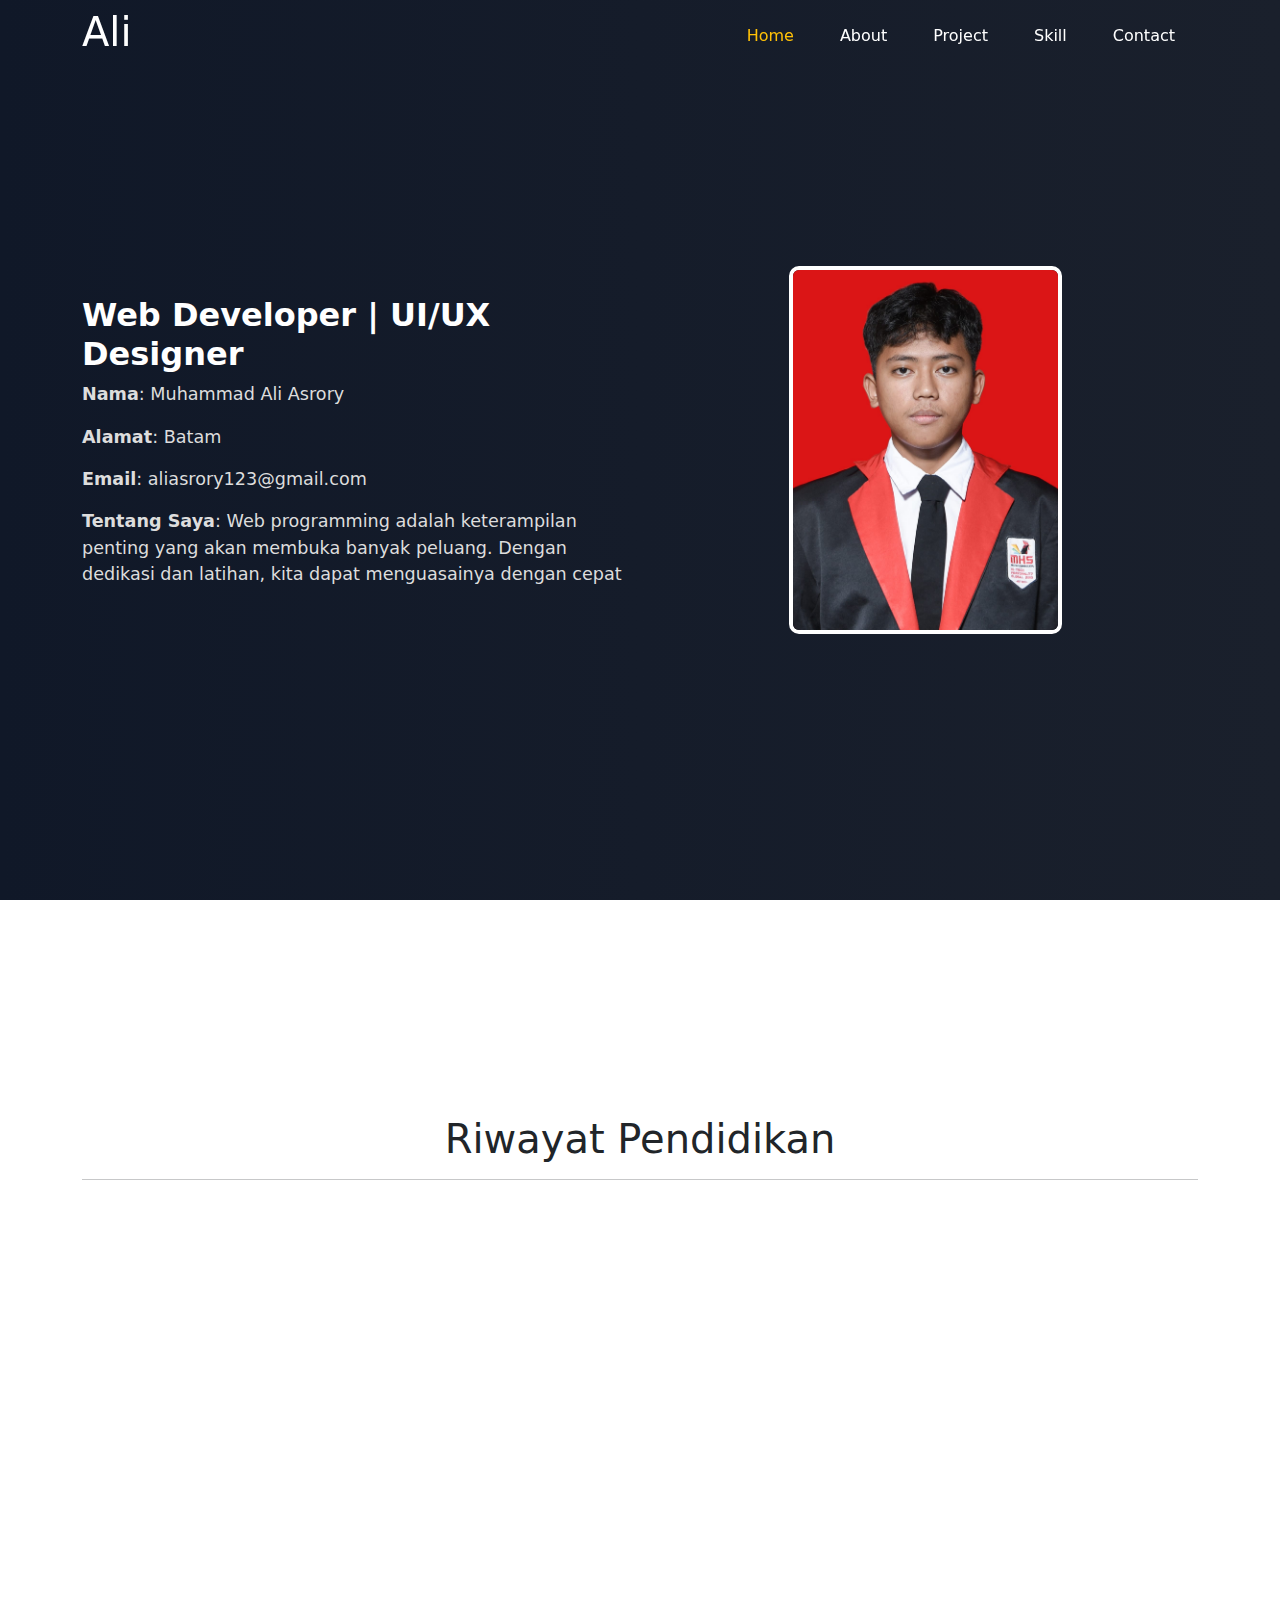
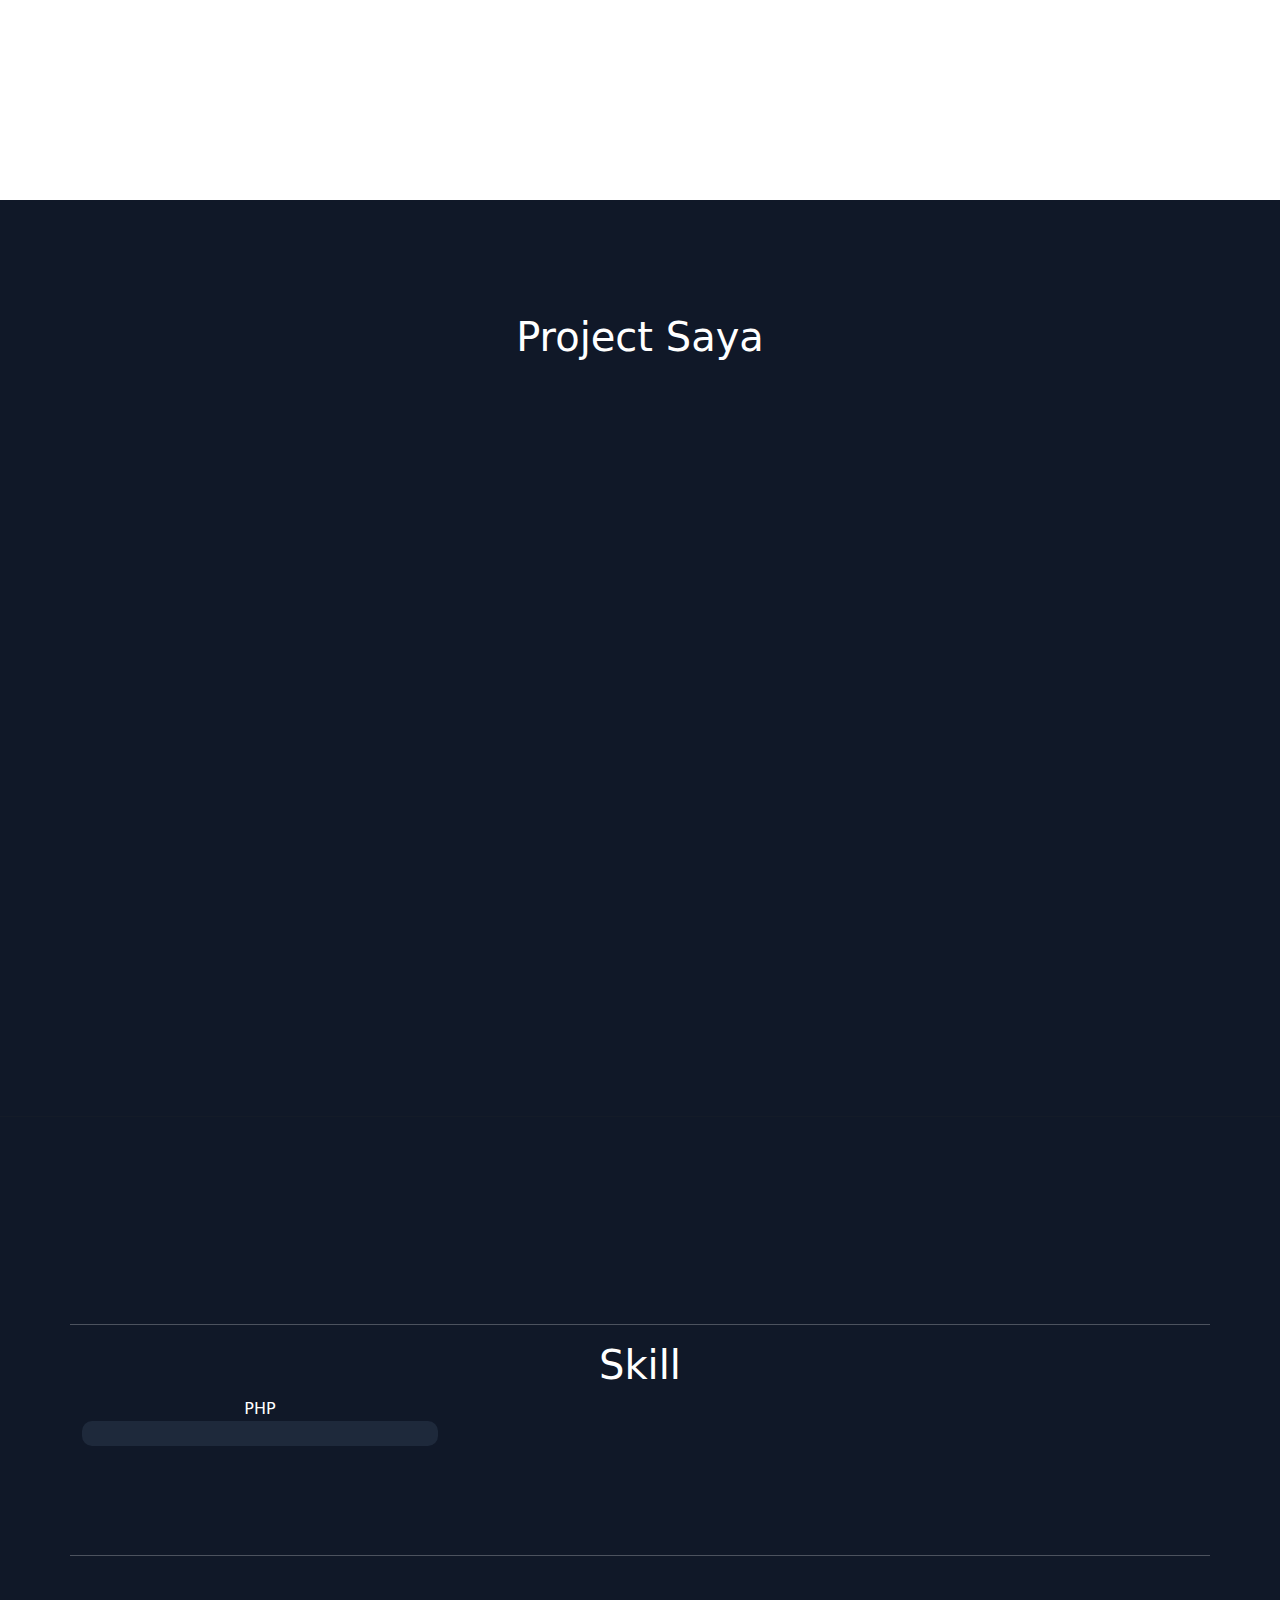
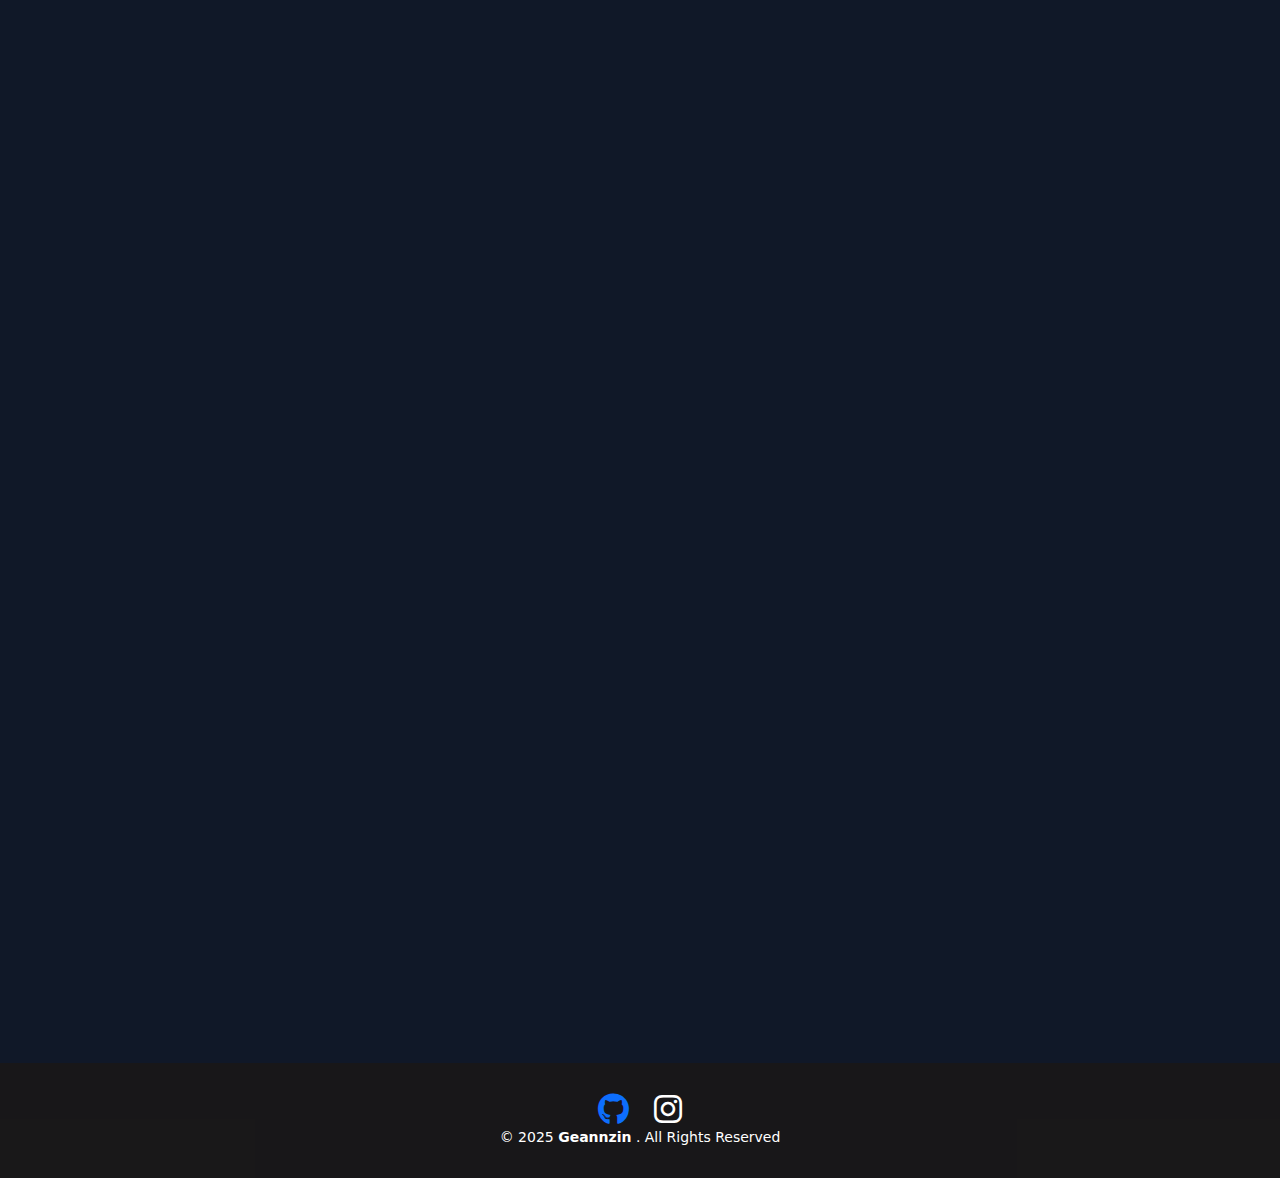
<file: index.html>
<!DOCTYPE html>
<html lang="en">

<head>
    <meta charset="UTF-8">
    <meta name="viewport" content="width=device-width, initial-scale=1.0">
    <title>Portfolio | Ali</title>
    <link rel="stylesheet" href="bootstrap-5.0.2-dist/css/bootstrap.min.css">
    <link rel="stylesheet" href="https://cdnjs.cloudflare.com/ajax/libs/font-awesome/6.4.2/css/all.min.css">
    <script src="https://code.jquery.com/jquery-3.6.4.min.js"></script>
    <link rel="stylesheet" href="style.css">
</head>
      
<body>
<div class="dashboard">
        <header id="header" class="fixed-top d-flex align-items-center header-transparent header-scrolled">
            <nav class="navbar navbar-expand-sm">
                <div class="container-fluid container-xl d-flex align-items-center justify-content-between">
                    <div class="logo me-auto">
                        <h1><a href="#" style="text-decoration: none;color:white;">Ali</a></h1>
                    </div>
                    <div class="menu-icon" onclick="toggle()">
                        <div class="bar"></div>
                        <div class="bar"></div>
                        <div class="bar"></div>
                        <div class="bar"></div>
                    </div>
                    <ul class="navbar-nav" id="navbar-links">
                        <li class="nav-item">
                            <a href="#home" class="nav-link active">Home</a>
                        </li>
                        <li class="nav-item">
                            <a href="#about" class="nav-link">About</a>
                        </li>
                        <li class="nav-item">
                            <a href="#project" class="nav-link">Project</a>
                        </li>
                        <li class="nav-item">
                            <a href="#skill" class="nav-link">Skill</a>
                        </li>
                        <li class="nav-item">
                            <a href="#contact" class="nav-link">Contact</a>
                        </li>
                    </ul>
                </div>
            </nav>
        </header>
    </div>
 
<main id="main">


<section id="home">
    <div class="container">
        <div class="row align-items-center">
            <div class="col-md-6 order-md-last order-first text-center">
                <img  src="image/me.jpg" alt="Foto Profil" class="meimage img-fluid" width="50%">
            </div>

            <div class="col-md-6 text-white text-start">
                <h1>Web Developer | UI/UX Designer</h1>
                <p><strong>Nama</strong>: Muhammad Ali Asrory</p>
                <p><strong>Alamat</strong>: Batam</p>
                <p><strong>Email</strong>: aliasrory123@gmail.com</p>
                <p><strong>Tentang Saya</strong>: Web programming adalah keterampilan penting yang akan membuka banyak peluang. Dengan dedikasi dan latihan, kita dapat menguasainya dengan cepat</p>
            </div>
        </div>
    </div>
</section>

<section id="about">
    <hr>
    <div class="container">
        <h1>Riwayat Pendidikan</h1>
        <hr>
        
        <div class="row">
            <div class="card col-sm-12 col-md-12 col-lg-6" style="border:none;">
                <img style="margin:20px; width: auto; height: 90%; border-radius: 10px;" src="image/skul.jpg" alt="Multistudi Highschool Image">
                SMK MULTISTUDI HIGHSCHOOL BATAM
                <p>2021-2024</p>
            </div>
        
            <div class="card col-sm-12 col-md-12 col-lg-6" style="border:none;">
                <img style="margin:20px; width: auto; height: 90%; border-radius: 10px;" src="image/PoliteknikImage.jpeg" alt="Politeknik Batam Image">
                POLITEKNIK NEGERI BATAM
                <p>2024 - Sekarang</p>
            </div>
        </div>
    </div>
</section>

<section id="project">
    <div class="container text-white">
        <div class="row justify-content-center">
            <div class="col-12 mb-4">
                <h1>Project Saya</h1>
            </div>

            <div class="col-lg-8">
                <div class="project-card">
                    <a href="https://pbl.polibatam.ac.id/pamerin/detail.php?title=aplikasi-pencatatan-stok-bahan-baku-berbasis-web&id=MjU1NA==&ta=NQ==&id_tim=MzMxNg==" target="_blank"><img src="image/project1.png" alt="Project Image" class="project-image"></a>
                    <div class="project-description">
                        <h4>Website Pengelolaan Stok Bahan Baku</h4>
                        <p>"Aplikasi Pencatatan Stok Bahan Baku Berbasis Web adalah solusi digital yang dirancang untuk membantu bisnis dalam mengelola persediaan bahan baku secara efisien dan terorganisir. Aplikasi ini memungkinkan pengguna untuk mencatat, memantau, dan mengelola stok bahan baku dari mana saja dengan akses internet."</p>
                        <button onclick="window.open('https://github.com/Geannnnn/PBL-105/tree/main/PBL105')" >Source Code</button>
                    </div>
                </div>
            </div>
        </div>
    </div>
</section>

<hr>
<section id="skill">
    <div class="container">
        <div class="row text-center text-white">
            <hr>
            <h1>Skill</h1>
            <div class="skill col-lg-4 col-md-6 col-sm-12">
                <div class="skill">
                    <div class="skill-title">PHP</div>
                    <div class="progress-bar">
                        <div class="progress PHP" style="--final-width: 83%;">
                            <span>83%</span>
                        </div>
                    </div>
                </div>
            </div>
            <div class="skill col-lg-4 col-md-6 col-sm-12">
                <div class="skill">
                    <div class="skill-title">CSS</div>
                    <div class="progress-bar">
                        <div class="progress css" style="--final-width: 81%;">
                            <span>81%</span>
                        </div>
                    </div>
                </div>
            </div>
            <div class="col-lg-4 col-md-6 col-sm-12">
                <div class="skill">
                    <div class="skill-title">HTML</div>
                    <div class="progress-bar">
                        <div class="progress html" style="--final-width: 90%;">
                            <span>90%</span>
                        </div>
                    </div>
                </div>
            </div>
            <div class="col-lg-4 col-md-6 col-sm-12">
                <div class="skill">
                    <div class="skill-title">Github</div>
                    <div class="progress-bar">
                        <div class="progress js" style="--final-width: 87%;">
                            <span>87%</span>
                        </div>
                    </div>
                </div>
            </div>
            <div class="col-lg-4 col-md-6 col-sm-12">
                <div class="skill">
                    <div class="skill-title">Python</div>
                    <div class="progress-bar">
                        <div class="progress js" style="--final-width: 68%;">
                            <span>68%</span>
                        </div>
                    </div>
                </div>
            </div>
            <div class="col-lg-4 col-md-6 col-sm-12">
                <div class="skill">
                    <div class="skill-title">Javascript</div>
                    <div class="progress-bar">
                        <div class="progress html" style="--final-width: 72%;">
                            <span>72%</span>
                        </div>
                    </div>
                </div>
            </div>
            <hr>
        </div>
    </div>
</section>
<section id="contact">
    <div class="container">
        <div class="row text-center">
                        
            <hr>
            <div class="col-12 text-center contact-content">
                <h3>Send me an Email</h3>
                <div class="form-floating">
                    <input type="email" class="form-control" placeholder="Your Email" id="email">
                    <label for="email">Your Email</label>
                </div>
                <div class="form-floating">
                    <input type="textarea" class="form-control"  placeholder="Your Message" id="message">
                    <label for="message">Your Message</label>
                </div>
            </div>
                <div class="col-3 text-start">
                    <button>Send Email</button>
                </div>
        </div>
    </div>
</section>

<footer id="footer">
    <a name="github1" href="https://github.com/Geannnnn"><i class="fa-brands fa-github"></i></a>
    <a style="color: inherit;" href="https://www.instagram.com/m.alias21/"><i class="fa-brands fa-instagram"></i></a>
    <div class="copyright">
        © 2025
        <strong>Geannzin</strong>
        . All Rights Reserved
    </div>
</footer>

</main>
<script src="script.js"></script>
<script src="bootstrap-5.0.2-dist/js/bootstrap.bundle.min.js"></script>

</body>
</file>
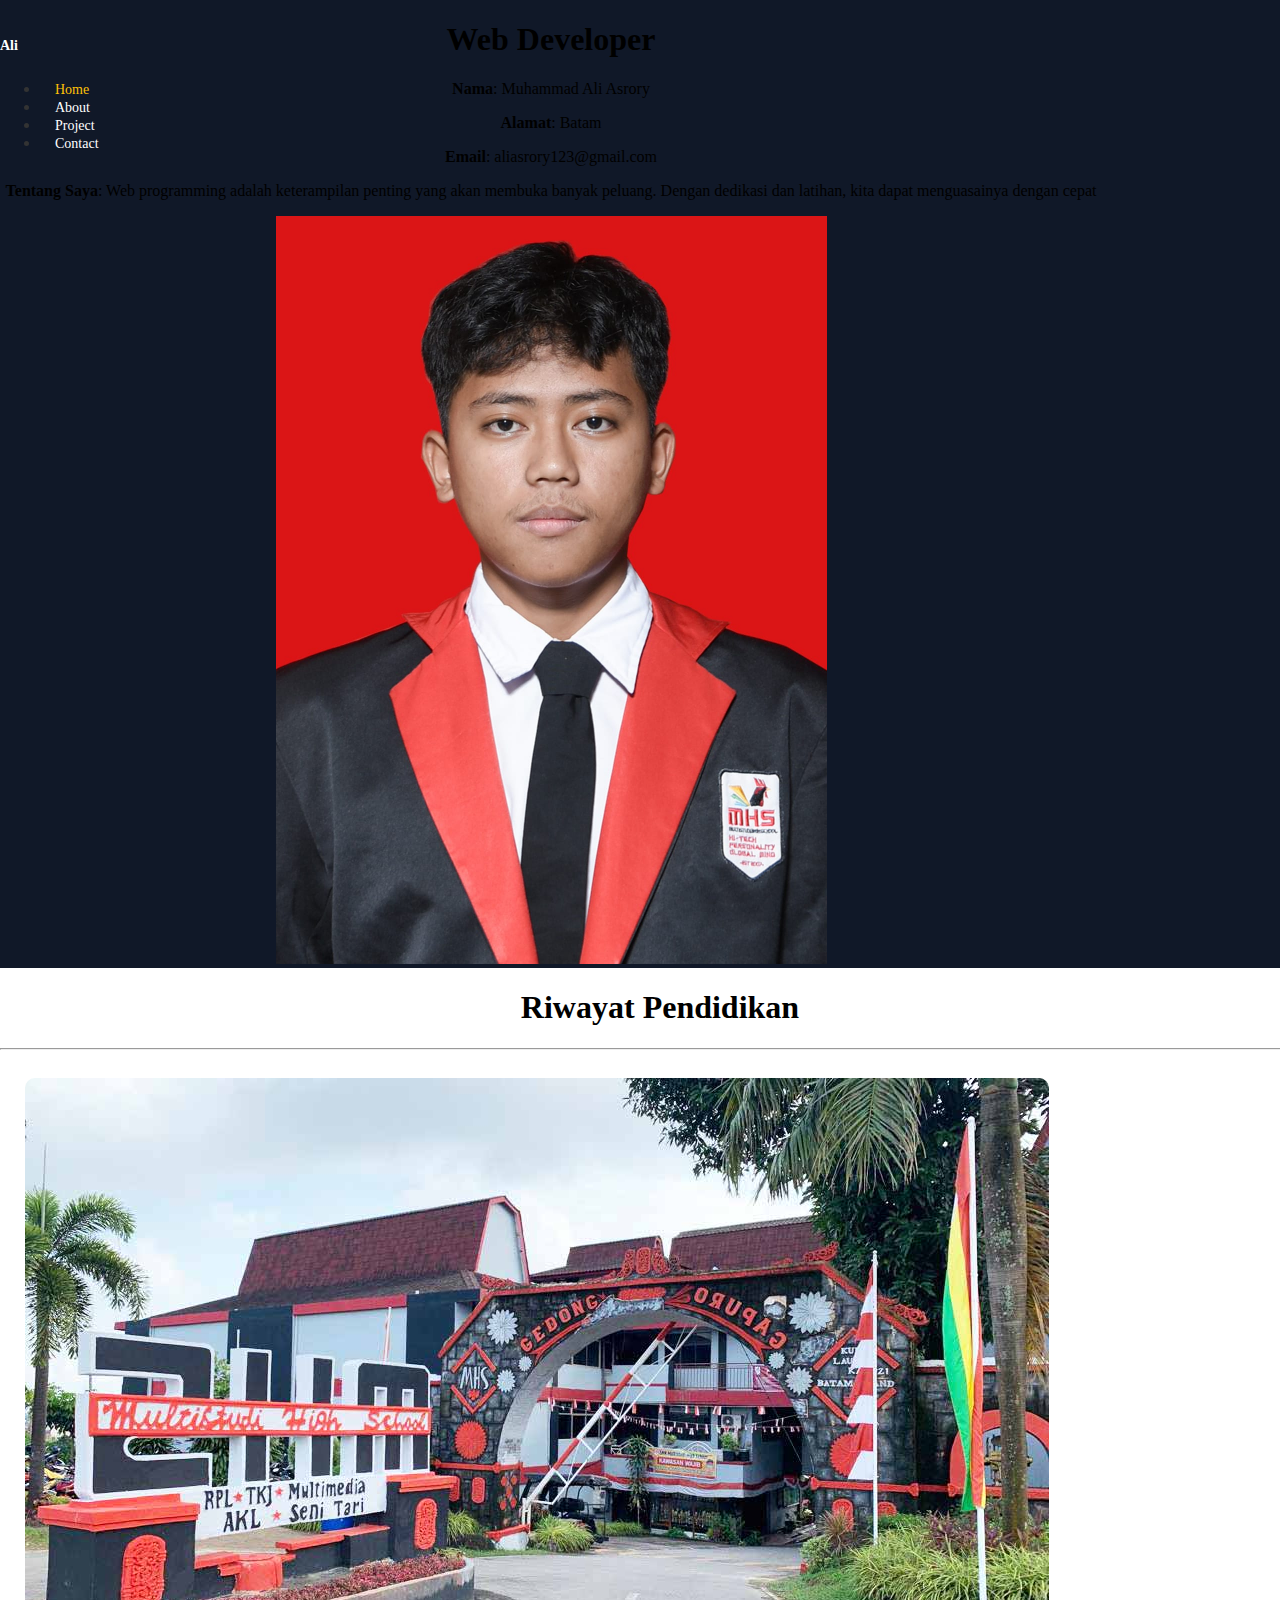
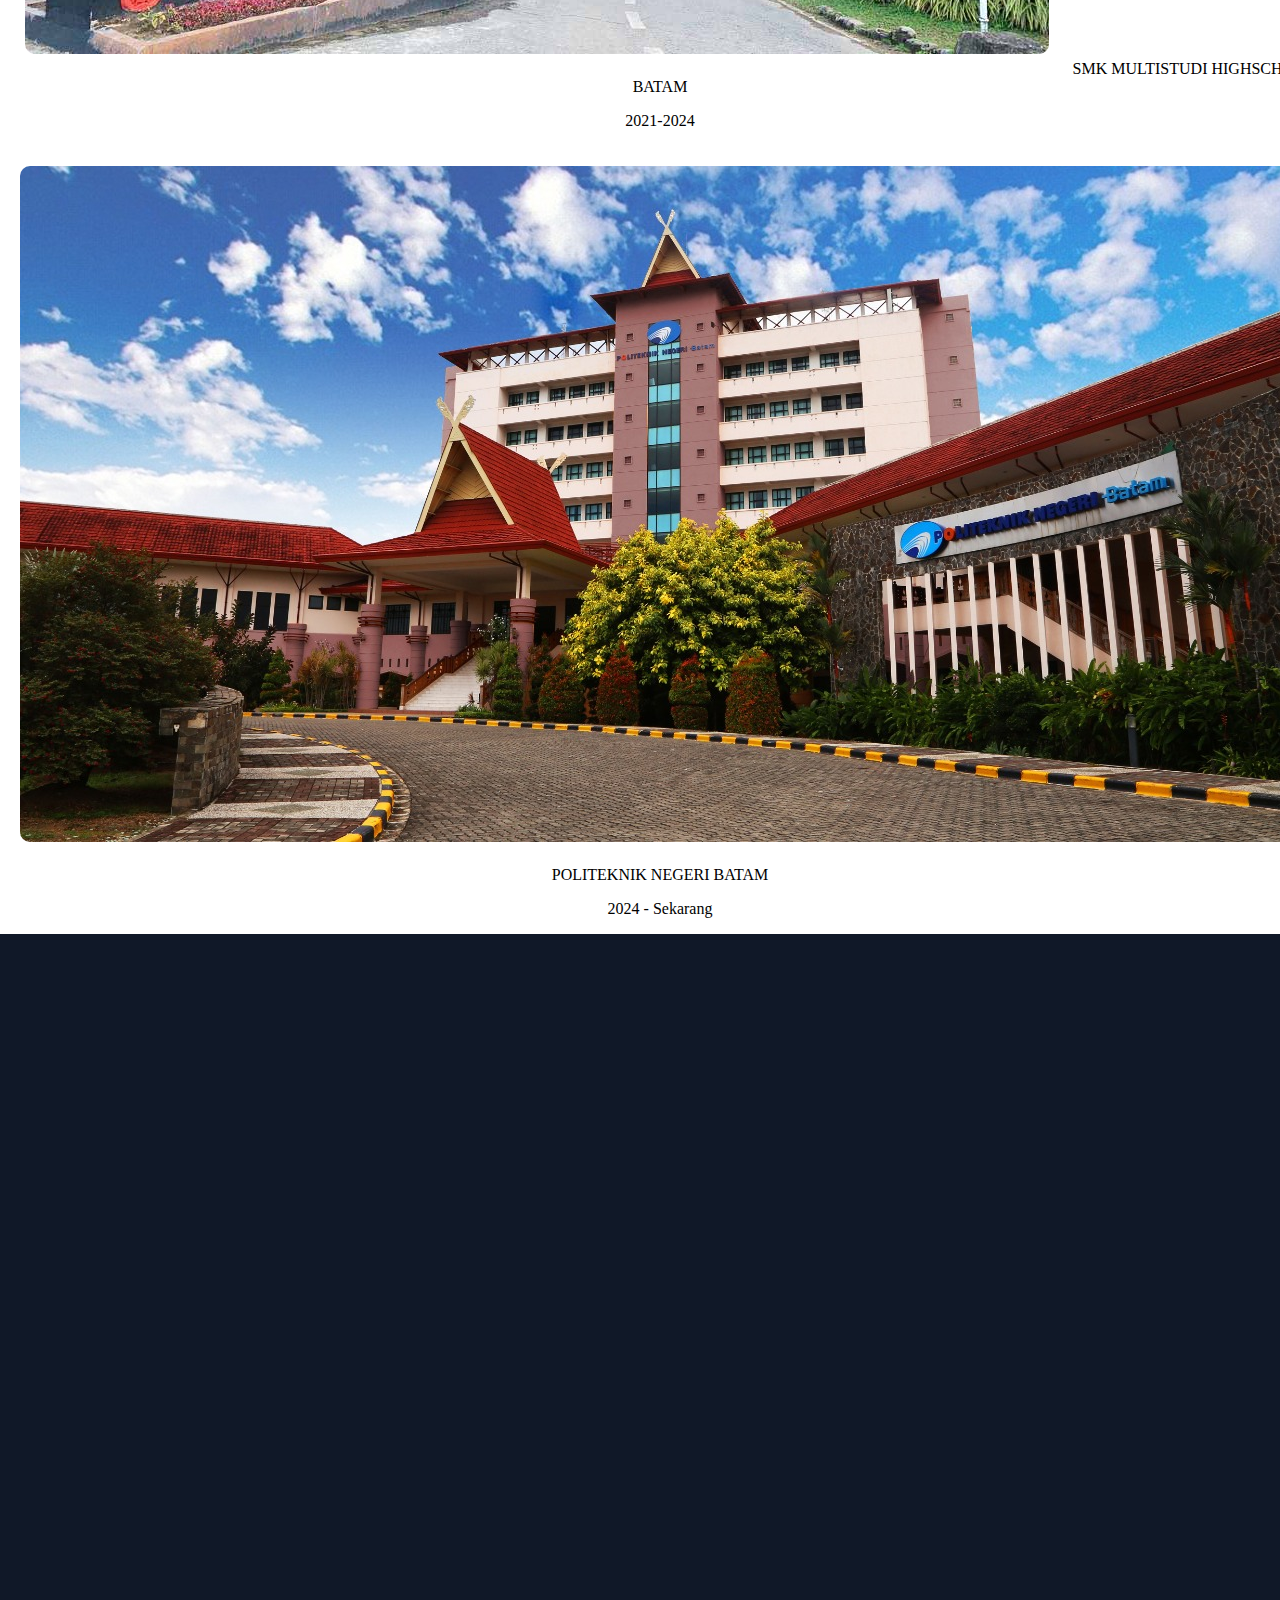
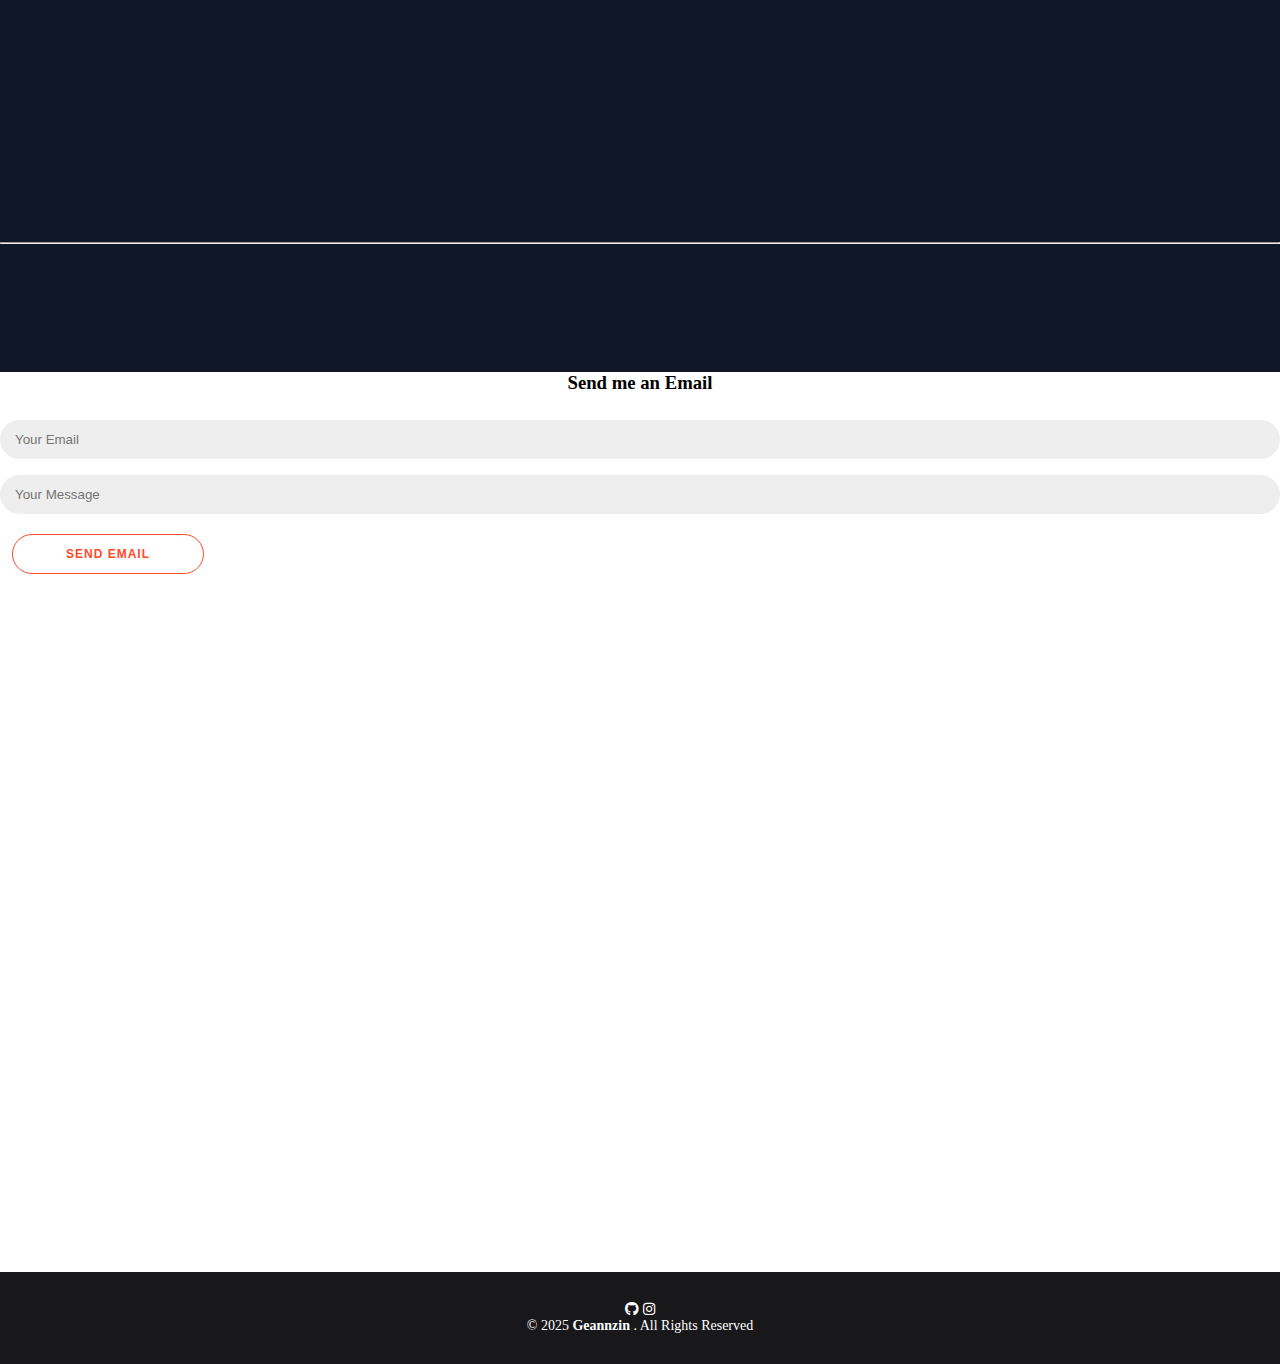
<file: index - Copy.html>
<!DOCTYPE html>
<html lang="en">

<head>
    <meta charset="UTF-8">
    <meta name="viewport" content="width=device-width, initial-scale=1.0">
    <title>Portfolio | Ali</title>
    <link href="https://cdn.jsdelivr.net/npm/bootstrap@5.0.2/dist/css/bootstrap.min.css" rel="stylesheet" integrity="sha384-EVSTQN3/azprG1Anm3QDgpJLIm9Nao0Yz1ztcQTwFspd3yD65VohhpuuCOmLASjC" crossorigin="anonymous">
    <link rel="stylesheet" href="https://cdnjs.cloudflare.com/ajax/libs/font-awesome/6.4.2/css/all.min.css">
    <script src="https://code.jquery.com/jquery-3.6.4.min.js"></script>
</head>
      
    
    <style>

    body {
        margin: 0;
        padding: 0;
        background-color: #101828;

    }

    *, ::after, ::before {
        box-sizing: border-box;
    }

    nav.sticky {
        padding: 15px 20px;
        background-color: rgba(26, 24, 22, 0.85);
    }

    #home{
        min-height: 100vh;
        display: flex;
        align-items: center;
        position: relative;
        text-align: center;
    }

    #about {
        min-height: 100vh;
        display: flex;
        background-color: #ffffff;
        align-items: center;
        position: relative;
        text-align: center;
    }

    #project{
        min-height: 100vh;
        display: flex;
        align-items: center;
        position: relative;
        text-align: center;
    }
    
    

    #footer {
        background-color: rgba(26, 24, 22, 0.85);
        color: #fff;
        font-size: 14px;
        text-align: center;
        padding: 30px 0;
    }

    #contact .container {
        margin-top: 5%;
    }
    .contact .info-wrap {
        box-shadow: 0px 2px 15px rgba(0, 0, 0, 0.1);
        padding: 30px;
        border-radius: 20px;
        margin-bottom: 20px;
    }

    .navbar {
        position: absolute;
        top: 0;
        left: 0;
        width: 100%;
        background-color: transparent;
        z-index: 1000;
    }


    .navbar {
        position: absolute;
        top: 0;
        left: 0;
        width: 100%;
        background-color: transparent;
        z-index: 1000;
        color: #333;
    }

    .navbar-nav .nav-link {
        color: white;
        margin: 0 15px;
        transition: color 0.3s;
    }


    .btn-outline-warning {
        border-color: #ffc107;
        border-radius: 20px;
        margin: 0 0 0 20px;
        padding: 10px 60px;
        font-size: 13px;
        font-weight: 500;
        letter-spacing: 1px;
        transition: 0.3s;
        white-space: nowrap;
        transition: all 0.2s;
    }

    .btn-outline-warning:hover {
        background-color: #ffc107;
        border-color: #ffc107;
        cursor: pointer;
        color: #fff!important;
    }
    
    .navbar-nav a:hover,
    .navbar-nav a.active
    {
        color: #ffc107;
    }


    .menu-icon {
    display: none;
    flex-direction: column;
    cursor: pointer;
    }

    .bar {
        height: 3px;
        width: 25px;
        background-color: white;
        margin: 5px 0px;
    }
    .bar:nth-child(4) {
        display: none;
    }

    

    section #home,#about,#service {
        min-height: 100vh;
    }


    @media (max-width: 767px) {
    .navbar-nav {
        display: none;
        flex-direction: column;
        width: 100%;
        position: absolute;
        top: 68px;
        left: 0px;
        right: 0px;
        background-color: rgba(26, 24, 22, 0.3);
        padding: 10px 0;
        text-align: center;
        z-index: 1000;
    }

    .navbar-nav.show {
        display: flex;
        flex-direction: column;
    }

    .menu-icon {
        display: flex;
    }

    .navbar-nav .navbar-item {
        margin: 10px 0;
    }

    .nav-items {
        display: flex;
        flex-direction: column;
        align-items: center;
        margin-top: 10px;
    }

    img {
        width: 100vw;
        height: auto;
    }
    
    #footer {
        padding-top: 0px;
        padding-bottom: 0px;
    }
}

    </style>

<body>
<div class="dashboard">
        <header id="header" class="fixed-top d-flex align-items-center header-transparent header-scrolled">
            <nav class="navbar navbar-expand-sm">
                <div class="container-fluid container-xl d-flex align-items-center justify-content-between">
                    <div class="logo me-auto">
                        <h1><a href="#" style="text-decoration: none;color:white;">Ali</a></h1>
                    </div>
                    <div class="menu-icon" onclick="toggle()">
                        <div class="bar"></div>
                        <div class="bar"></div>
                        <div class="bar"></div>
                        <div class="bar"></div>
                    </div>
                    <ul class="navbar-nav" id="navbar-links">
                        <li class="nav-item">
                            <a href="#home" class="nav-link active">Home</a>
                        </li>
                        <li class="nav-item">
                            <a href="#about" class="nav-link">About</a>
                        </li>
                        <li class="nav-item">
                            <a href="#project" class="nav-link">Project</a>
                        </li>
                        <li class="nav-item">
                            <a href="#contact" class="nav-link">Contact</a>
                        </li>
                    </ul>
                </div>
            </nav>
        </header>
    </div>
 
<main id="main">


<section id="home">
    <div class="container">
        <div class="row">
            <div class="col-6 text-white text-start">
                <h1>Web Developer</h1>
                <p><strong>Nama</strong>: Muhammad Ali Asrory</p>
                <p><strong>Alamat</strong>: Batam</p>
                <p><strong>Email</strong>: aliasrory123@gmail.com</p>
                <p><strong>Tentang Saya</strong>: Web programming adalah keterampilan penting yang akan membuka banyak peluang. Dengan dedikasi dan latihan, kita dapat menguasainya dengan cepat</p>
            </div>
            <div class="col-6">
                <img src="image/me.jpg" alt="" width="50%" height="auto">
            </div>
        </div>
    </div>
</section>

<section id="about">
    <div class="container">
        <h1>Riwayat Pendidikan</h1>
        <hr>
        <style>
            .card {
                transition: transform 0.3s ease, box-shadow 0.3s ease;
            }
        
            .card:hover {
                transform: scale(1.05); /* Membesarkan sedikit saat hover */
                box-shadow: 0 4px 10px rgba(0, 0, 0, 0.2); /* Efek bayangan */
            }
        </style>
        <div class="row">
            <div class="card col-6" style="border:none;">
                <img style="margin:20px; height: 90%; border-radius: 10px;" src="image/skul.jpg" alt="Multistudi Highschool Image">
                SMK MULTISTUDI HIGHSCHOOL BATAM
                <p>2021-2024</p>
            </div>
        
            <div class="card col-6" style="border:none;">
                <img style="margin:20px; height: 90%; border-radius: 10px;" src="image/PoliteknikImage.jpeg" alt="Politeknik Batam Image">
                POLITEKNIK NEGERI BATAM
                <p>2024 - Sekarang</p>
            </div>
        </div>
    </div>
</section>

<section id="project">
    <div class="container">
        
    </div>
</section>

<hr>
<section id="contact" style="height:100vh; background-color:white;">
    <div class="container">
        <div class="row">
            
            <div class="col-12" style="text-align: center; margin-top: 10%;">
                <h3>Send me an Email</h3>
                <input type="text" placeholder="Your Email">
                <input type="textarea" placeholder="Your Message">
            </div>
                <button style="width: 15%; margin: 12px;">Send Email</button>

        </div>
    </div>
</section>
<footer id="footer">
    <a name="github1"  style="color: inherit;" href="https://github.com/Geannnnn"><i width="" class="fa-brands fa-github"></i></a>
    <a style="color: inherit;" href="https://www.instagram.com/m.alias21/"><i class="fa-brands fa-instagram"></i></a>
    <div class="copyright">
        © 2025
        <strong>Geannzin</strong>
        . All Rights Reserved
    </div>
</footer>

</main>

<script>
    var nav = document.querySelector("nav")
    window.addEventListener("scroll", ()=> {
        if (document.documentElement.scrollTop > 20 ) {
            nav.classList.add("sticky");
        }else {
            nav.classList.remove("sticky");
        }
    })

    function toggle() {
            var navbar = document.getElementById("navbar-links");
            navbar.classList.toggle("show");
        }

    let section = document.querySelectorAll('section');
    let navlink = document.querySelectorAll('header nav a');
    
    window.onscroll = () => {
        section.forEach(sec =>  {
            let top = window.scrollY;
            let offset = sec.offsetTop;
            let height = sec.offsetHeight;
            let id = sec.getAttribute('id');

            if(top >= offset && top < offset + height ) {
                navlink.forEach(links => {
                    links.classList.remove('active');
                    document.querySelector('header nav a[href*=' + id + ']').classList.add('active');
                });
            };
        });
    };
</script>

<style>



span {
    font-size: 12px;
}

a {
    color: #333;
    font-size: 14px;
    text-decoration: none;
    margin: 15px 0;
}

button {
    border-radius: 20px;
    border: 1px solid #ff4b2b;
    background-color: #ffffff;
    color: #ff4b2b;
    font-size: 12px;
    font-weight: bold;
    padding: 12px 45px;
    letter-spacing: 1px;
    text-transform: uppercase;
    transition: transform 80ms ease-in;
}

button:active {
    transform: scale(0.95);
}

button:focus {
    outline: none;
}

button.ghost {
    background-color: transparent;
    border-color: #ffffff;
    color: #ffffff;
}

button:hover{
    background-color: #e95f2e;
    transition: 0.3s;
    color: #ffffff;
}

form {
    background-color: #ffffff;
    display: flex;
    align-items: center;
    justify-content: center;
    flex-direction: column;
    padding: 0 50px;
    height: 100%;
    text-align: center;
}

input {
    background-color: #eee;
    border: none;
    padding: 12px 15px;
    margin: 8px 0;
    width: 100%;
    border-radius: 25px;
}

/* .container {
    background-color: #ffffff;
    border-radius: 10px;
    box-shadow: 0 14px 28px rgba(0, 0, 0, 0.25), 0 10px 10px rgba(0, 0, 0, 0.22);
    position: relative;
    overflow: hidden;
    width: 768px;
    max-width: 100%;
    min-height: 480px;
    margin-top: 17.5vh;
} */


.container.right-panel-active .sign-in-container {
    transform: translateX(100%);
}

.container.right-panel-active .sign-up-container {
    transform: translateX(100%);
    opacity: 1;
    z-index: 5;
    animation: show 0.6s;
}

@keyframes show {
    0%,
    49.99% {
        opacity: 0;
        z-index: 1;
    }

    50%,
    100% {
        opacity: 1;
        z-index: 5;
    }
}
.overlay-container {
    position: absolute;
    top: 0;
    left: 50%;
    width: 50%;
    height: 100%;
    overflow: hidden;
    transition: transform 0.6s ease-in-out;
    z-index: 100;
}

.container.right-panel-active .overlay-container {
    transform: translateX(-100%);
}

.overlay {
    background: #ff416c;
    background: -webkit-linear-gradient(to right, #ff4b2b, #ff416c);
    background: linear-gradient(to right, #ff4b2b, #ff416c);
    background-repeat: no-repeat;
    background-size: cover;
    background-position: 0 0;
    color: #ffffff;
    position: relative;
    left: -100%;
    height: 100%;
    width: 200%;
    transform: translateX(0);
    transition: transform 0.6s ease-in-out;
}

.container.right-panel-active .overlay {
    transform: translateX(50%);
}

.overlay-panel {
    position: absolute;
    display: flex;
    align-items: center;
    justify-content: center;
    flex-direction: column;
    padding: 0 40px;
    text-align: center;
    top: 0;
    height: 100%;
    width: 50%;
    transform: translateX(0);
    transition: transform 0.6s ease-in-out;
}

.overlay-left {
    transform: translateX(-20%);
}

.container.right-panel-active .overlay-left {
    transform: translateX(0);
}

.overlay-right {
    right: 0;
    transform: translateX(0);
}

.container.right-panel-active .overlay-right {
    transform: translateX(20%);
}


</style>
</file>
<file: style.css>
body {
        margin: 0;
        padding: 0;
        background-color: #101828;

    }

    *, ::after, ::before {
        box-sizing: border-box;
    }

    nav.sticky {
        padding: 15px 20px;
        background-color: rgba(26, 24, 22, 0.85);
    }

    #home {
        min-height: 100vh;
        display: flex;
        align-items: center;
        position: relative;
        text-align: center;
        background: linear-gradient(to right, #101828, #1a202c); /* Warna background */
        overflow: hidden;
        opacity: 0; /* Awalnya tidak terlihat */
        transform: translateY(100px); /* Awalnya turun ke bawah */
        transition: transform 0.8s ease-out, opacity 0.8s ease-out;
    }

    #home .container {
        transform: translateY(100px);
        opacity: 0;
        transition: transform 0.8s ease-out, opacity 0.8s ease-out;
    }

    #home.show {
        opacity: 1;
        transform: translateY(0);
    }
    
    #home.show .container {
        transform: translateY(0);
        opacity: 1;
    }

    
    #home h1 {
        font-size: 2rem;
        font-weight: bold;
        color: #fff;
    }

    #home p {
        font-size: 1.1rem;
        color: #ddd;
    }

    .meimage {
        border-radius: 50%;
        border: 4px solid #fff;
        transition: transform 0.5s ease-in-out;
    }

    .meimage:hover {
        transform: scale(1.1);
    }


    #about {
        min-height: 100vh;
        display: flex;
        background-color: #ffffff;
        align-items: center;
        position: relative;
        text-align: center;
    }

    #project{
        min-height: 100vh;
        display: flex;
        align-items: center;
        position: relative;
        text-align: center;
    }

    #skill {
        height: 70vh;
        display: flex;
        align-items: center;
        justify-content: center;
    }
    
    #contact {
        height: 100vh;
        background-color: white;
        display: flex;
        align-items: center;
        justify-content: center;
        opacity: 0;
        transform: translateY(-50px);
        transition: opacity 1s ease-out, transform 1s ease-out;
    }


    #contact.visible {
        opacity: 1;
        transform: translateY(0);
    }



    #footer {
        background-color: rgba(26, 24, 22, 0.85);
        color: #fff;
        font-size: 14px;
        text-align: center;
        padding: 30px 0;
    }



    .navbar {
        position: absolute;
        top: 0;
        left: 0;
        width: 100%;
        background-color: transparent;
        z-index: 1000;
    }


    .navbar {
        position: absolute;
        top: 0;
        left: 0;
        width: 100%;
        background-color: transparent;
        z-index: 1000;
        color: #333;
    }

    .navbar-nav .nav-link {
        color: white;
        margin: 0 15px;
        transition: color 0.3s;
    }

    .meimage {
            display: block;
            margin: 0 auto;
            border-radius: 10px;
        }

    input , #email, #message{
        background-color: #eee;
        border: none;
        padding: 12px 15px;
        margin: 8px 0;
        width: 100%;
        border-radius: 25px;
    }   


    
    .navbar-nav a:hover,
    .navbar-nav a.active
    {
        color: #ffc107;
    }


    .menu-icon {
        display: none;
        flex-direction: column;
        cursor: pointer;
    }

    .bar {
        height: 3px;
        width: 25px;
        background-color: white;
        margin: 5px 0px;
    }
    .bar:nth-child(4) {
        display: none;
    }

    section #home,#about,#project {
        min-height: 100vh;
    }

    button {
        border-radius: 20px;
        border: 1px solid #101828;
        background-color: #ffffff;
        color: #101828;
        font-size: 14px;
        font-weight: bold;
        padding: 14px 50px;
        letter-spacing: 1px;
        text-transform: uppercase;
        transition: transform 80ms ease-in, background-color 0.3s, color 0.3s;
        cursor: pointer;
        display: inline-block;
        text-align: center;
    }
    button:active {
        transform: scale(0.95);
    }

    button:focus {
        outline: none;
    }

    button:hover {
        background-color: #101828;
        color: #ffffff;
    }



    @media (max-width: 767px) {
        .navbar-nav {
            display: none;
            flex-direction: column;
            width: 100%;
            position: absolute;
            top: 68px;
            left: 0px;
            right: 0px;
            background-color: rgba(26, 24, 22, 0.3);
            padding: 10px 0;
            text-align: center;
            z-index: 1000;
        }

        button {
            font-size: 12px;
            padding: 12px 35px;
        }

        .navbar-nav.show {
            display: flex;
            flex-direction: column;
        }

        .menu-icon {
            display: flex;
        }

        .navbar-nav .navbar-item {
            margin: 10px 0;
        }

        .nav-items {
            display: flex;
            flex-direction: column;
            align-items: center;
            margin-top: 10px;
        }

    
        
        #footer {
                padding-top: 0px;
                padding-bottom: 0px;
            }

        }
    @media screen and (max-width: 480px) {
        button {
            font-size: 10px;
            padding: 10px 25px;
            border-radius: 15px;
        }
    }

        .skill {
            margin-bottom: 20px;
            opacity: 0;
            transform: translateX(-50px); 
            transition: opacity 1s ease-out, transform 1s ease-out;
        }

        .skill.visible {
            opacity: 1;
            transform: translateX(0);
        }


        .progress-bar {
            width: 100%;
            height: 25px;
            background-color: #1E293B;
            border-radius: 10px;
            overflow: hidden;
            position: relative;
        }

        .progress {
            height: 100%;
            background: linear-gradient(90deg, #475569, #3B82F6); 
            width: 0%;
            border-radius: 10px;
            transition: width 2s ease-in-out;
            display: flex;
            align-items: center;
            justify-content: center;
            position: relative;
        }

        .progress.animate {
            animation: loadProgress 2s ease-in-out forwards;
        }

        .progress span {
            font-size: 14px;
            font-weight: bold;
            color: white; 
            opacity: 0;
            transition: opacity 0.5s ease-in-out;
        }

        .progress.html { animation-delay: 0s; width: 90%; }
        .progress.css { animation-delay: 0.3s; width: 85%; }
        .progress.js { animation-delay: 0.6s; width: 80%; }
        .progress.php { animation-delay: 0.9s; width: 75%; }

        @keyframes loadProgress {
            from { width: 0%; }
            to { width: var(--final-width, 100%); }
        }

        .card {
                transition: transform 1.5s ease-out, opacity 1.5s ease-out;
                opacity: 0;
                transform: translateX(-50px);
            }

            .card.visible {
                opacity: 1;
                transform: translateX(0);
            }

            .card.reset {
                opacity: 0;
                transform: translateX(-50px);
                transition: none; 
            }

            .card:hover {
                transform: scale(1.05);
                box-shadow: 0 4px 10px rgba(0, 0, 0, 0.2);
            }

            .project-card {
                background: #22243d;
                padding: 20px;
                border-radius: 15px;
                box-shadow: 0 4px 10px rgba(0, 0, 0, 0.3);
                transition: transform 1.3s ease, box-shadow 0.3s ease;
                opacity: 0;
                transform: translateX(-50px);
                transition: transform 1.5s ease-out, opacity 0.5s ease-out;
            }
        
        .project-card.visible {
            opacity: 1;
            transform: translateX(0);
        }

        .project-card.reset {
            opacity: 0;
            transform: translateX(-50px);
            transition: none; 
        }

        .project-card:hover {
            transform: translateY(-5px);
            box-shadow: 0 8px 20px rgba(0, 0, 0, 0.4);
        }

        .project-image {
            width: 100%;
            border-radius: 10px;
            transition: transform 0.3s ease;
        }

        .project-image:hover {
            transform: scale(1.05);
        }

        .project-description {
            margin-top: 20px;
            text-align: center;
        }

        @media (max-width: 768px) {
            .project-description {
                text-align: left;
            }
        }

        #footer a i {
            font-size: 32px;
            margin: 0 10px; 
            transition: transform 0.3s ease; 
        }
        
        #footer a i:hover {
            transform: scale(1.2); 
        }
</file>
